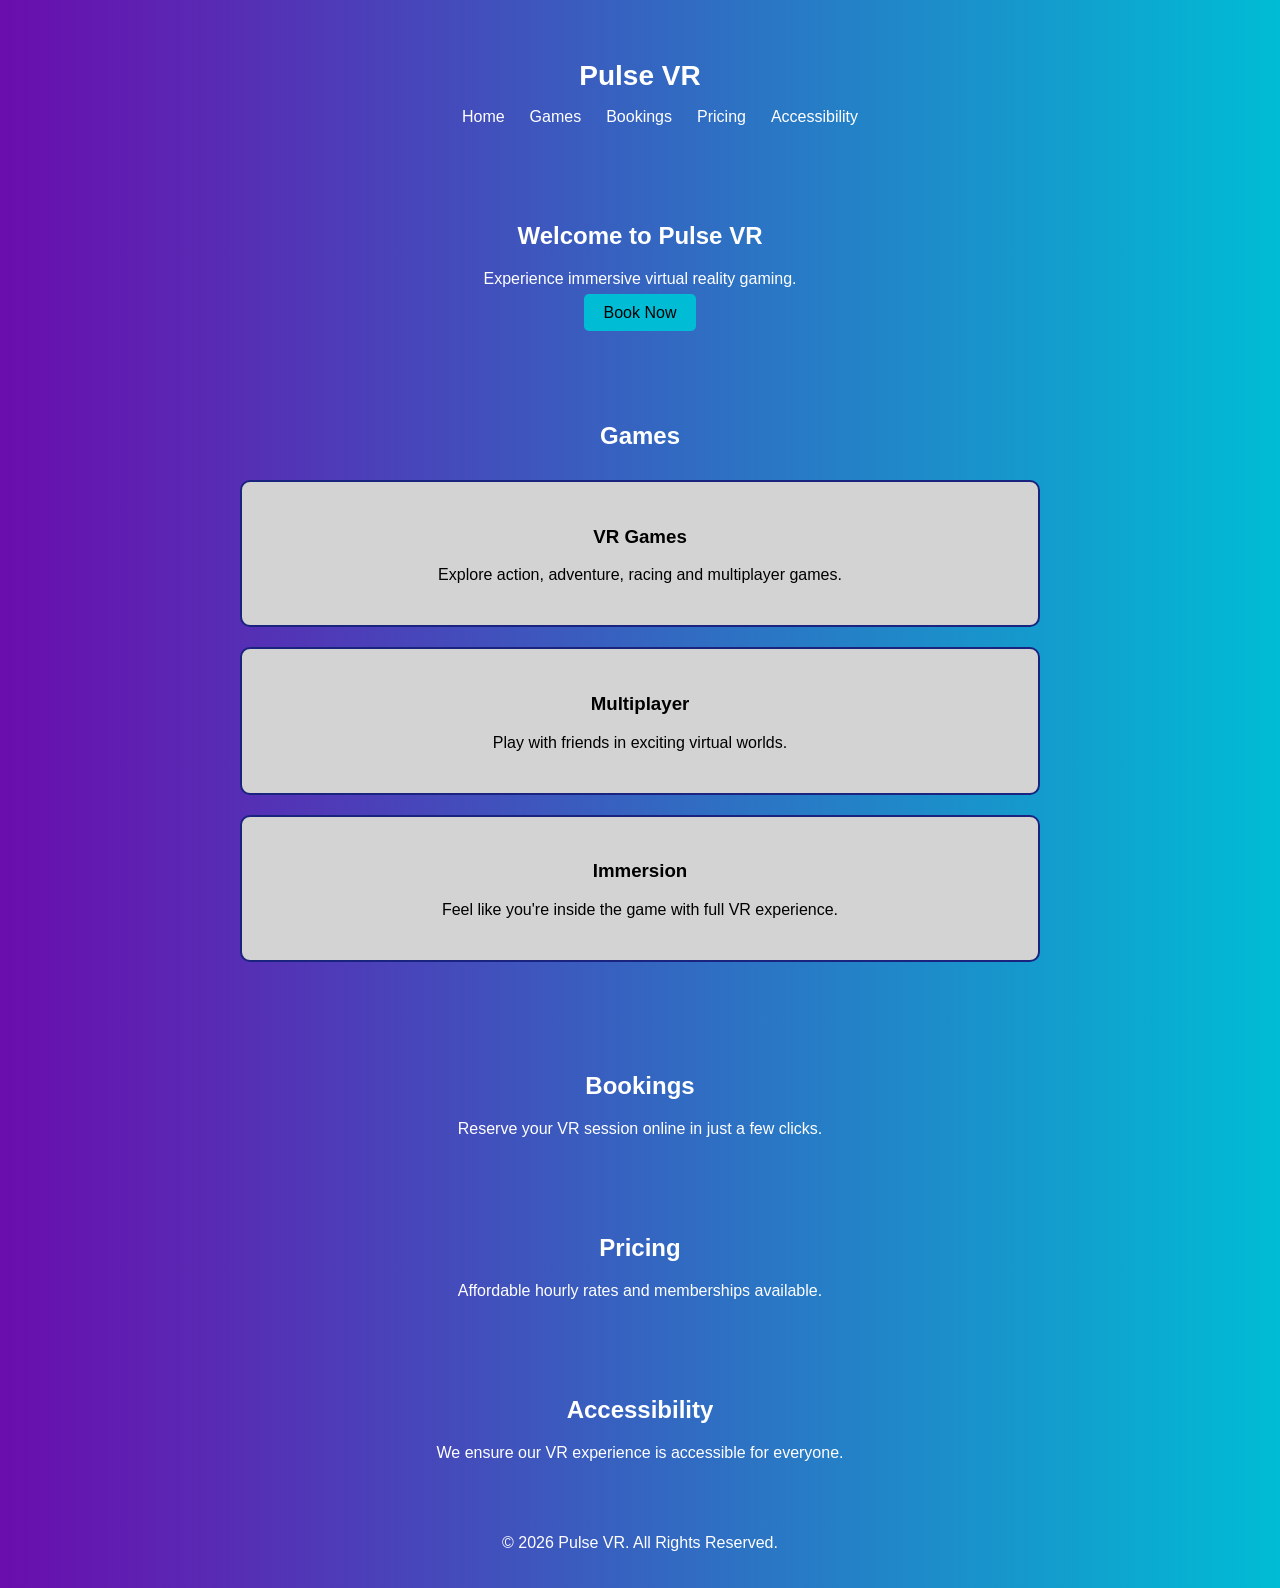
<file: index.html>
<!DOCTYPE html>
<html lang="en">

<head>
<meta charset="UTF-8">
<meta name="viewport" content="width=device-width, initial-scale=1.0">
<title>Pulse VR</title>

<!-- LINK TO CSS -->
<link rel="stylesheet" href="css/style.css">

</head>

<body>

<header>
<nav>
<h2>Pulse VR</h2>

<ul>
    <li><a href="index.html">Home</a></li>
    <li><a href="pages/games.html">Games</a></li>
    <li><a href="pages/bookings.html">Bookings</a></li>
    <li><a href="pages/pricing.html">Pricing</a></li>
    <li><a href="pages/accessibility.html">Accessibility</a></li>
</ul>

</nav>
</header>

<!-- HERO -->
<section class="hero">
<h1>Welcome to Pulse VR</h1>
<p>Experience immersive virtual reality gaming.</p>
<a href="pages/bookings.html" class="button">Book Now</a>
</section>

<!-- GAMES -->
<section id="games">
<h2>Games</h2>

<div class="features">

<div class="feature-box">
<h3>VR Games</h3>
<p>Explore action, adventure, racing and multiplayer games.</p>
</div>

<div class="feature-box">
<h3>Multiplayer</h3>
<p>Play with friends in exciting virtual worlds.</p>
</div>

<div class="feature-box">
<h3>Immersion</h3>
<p>Feel like you're inside the game with full VR experience.</p>
</div>

</div>
</section>

<!-- BOOKINGS -->
<section id="bookings">
<h2>Bookings</h2>
<p>Reserve your VR session online in just a few clicks.</p>
</section>

<!-- PRICING -->
<section id="pricing">
<h2>Pricing</h2>
<p>Affordable hourly rates and memberships available.</p>
</section>

<!-- ACCESSIBILITY -->
<section id="accessibility">
<h2>Accessibility</h2>
<p>We ensure our VR experience is accessible for everyone.</p>
</section>

<footer>
<p>&copy; 2026 Pulse VR. All Rights Reserved.</p>
</footer>

</body>
</html>
</file>
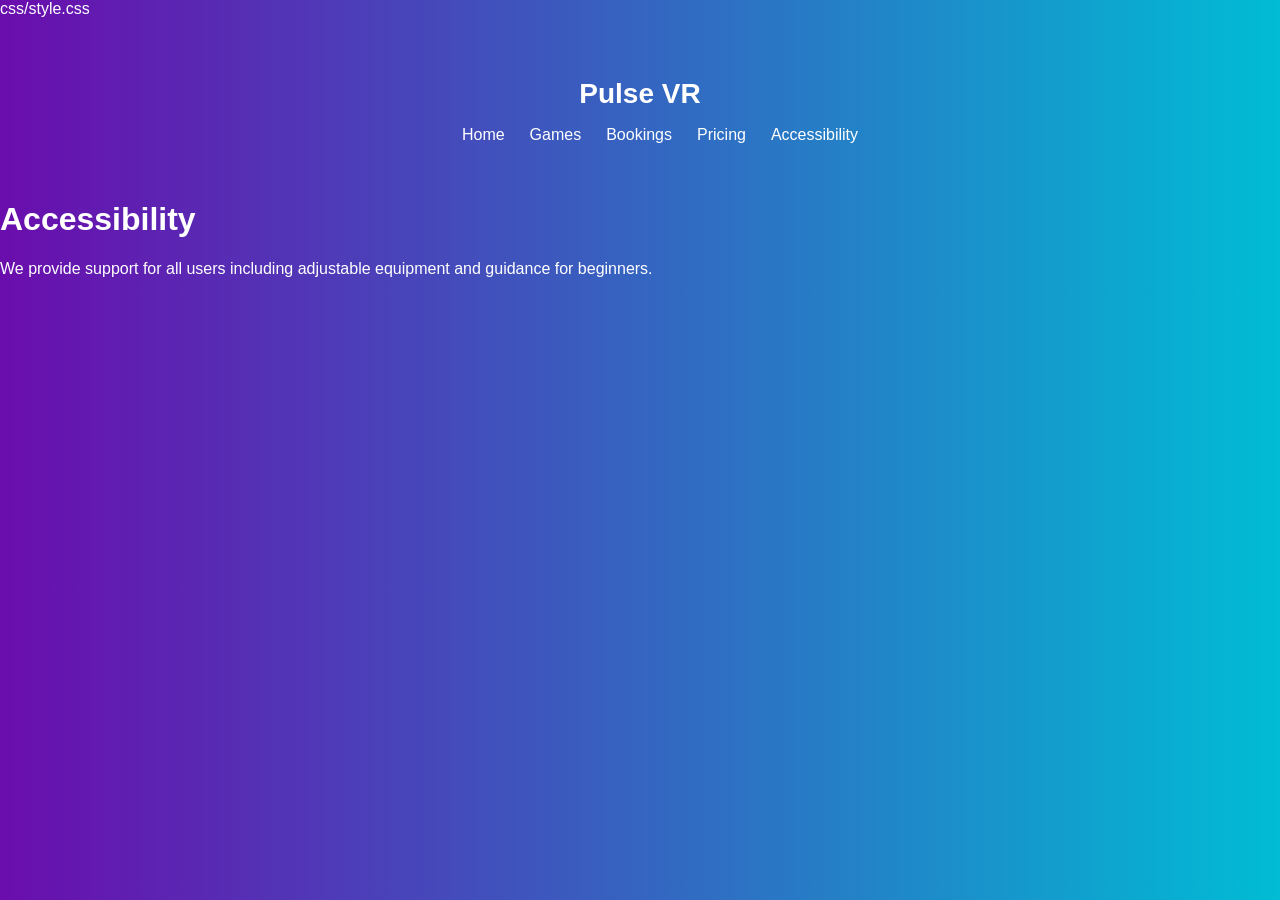
<file: pages/accessibility.html>
<!DOCTYPE html>
<html>
<head>
<meta charset="UTF-8">
<title>Page</title>
<link rel="stylesheet" href="../css/style.css">
</head>
<title>Accessibility</title>
css/style.css
</head>

<body>

<nav>
<h2>Pulse VR</h2>
<ul>
    <li><a href="../index.html">Home</a></li>
    <li><a href="games.html">Games</a></li>
    <li><a href="bookings.html">Bookings</a></li>
    <li><a href="pricing.html">Pricing</a></li>
    <li><a href="accessibility.html">Accessibility</a></li>
</ul>
</nav>

<h1>Accessibility</h1>

<p>We provide support for all users including adjustable equipment and guidance for beginners.</p>

</body>
</html>
</file>
<file: css/style.css>
/* GENERAL */
body {
    margin: 0;
    font-family: Arial;
    background: linear-gradient(to right, #6a0dad, #00bcd4);
    color: white;
}

/* NAVBAR */
nav {
    padding: 20px;
    text-align: center;
}

nav h2 {
    margin-bottom: 10px;
    font-size: 28px;
}

nav ul {
    display: flex;
    justify-content: center;
    list-style: none;
    gap: 25px;
}

nav a {
    color: white;
    text-decoration: none;
    font-size: 16px;
}

nav a:hover {
    text-decoration: underline;
}

/* HERO / TITLE */
.hero {
    text-align: center;
    padding: 40px;
}

/* SECTION TITLE */
h2 {
    text-align: center;
    margin-top: 40px;
}

/* CONTENT BOXES (MATCHES YOUR IMAGE) */
.features {
    max-width: 800px;
    margin: 30px auto;
}

.feature-box {
    background: lightgrey;
    color: black;
    margin: 20px 0;
    padding: 25px;
    border-radius: 10px;
    border: 2px solid #1a237e;
    text-align: center;
}

/* BUTTON */
.button {
    background: #00bcd4;
    color: black;
    padding: 10px 20px;
    text-decoration: none;
    border-radius: 5px;
}

/* SECTIONS */
section {
    text-align: center;
    padding: 20px;
}

/* FOOTER */
footer {
    text-align: center;
    padding: 20px;
}
</file>
